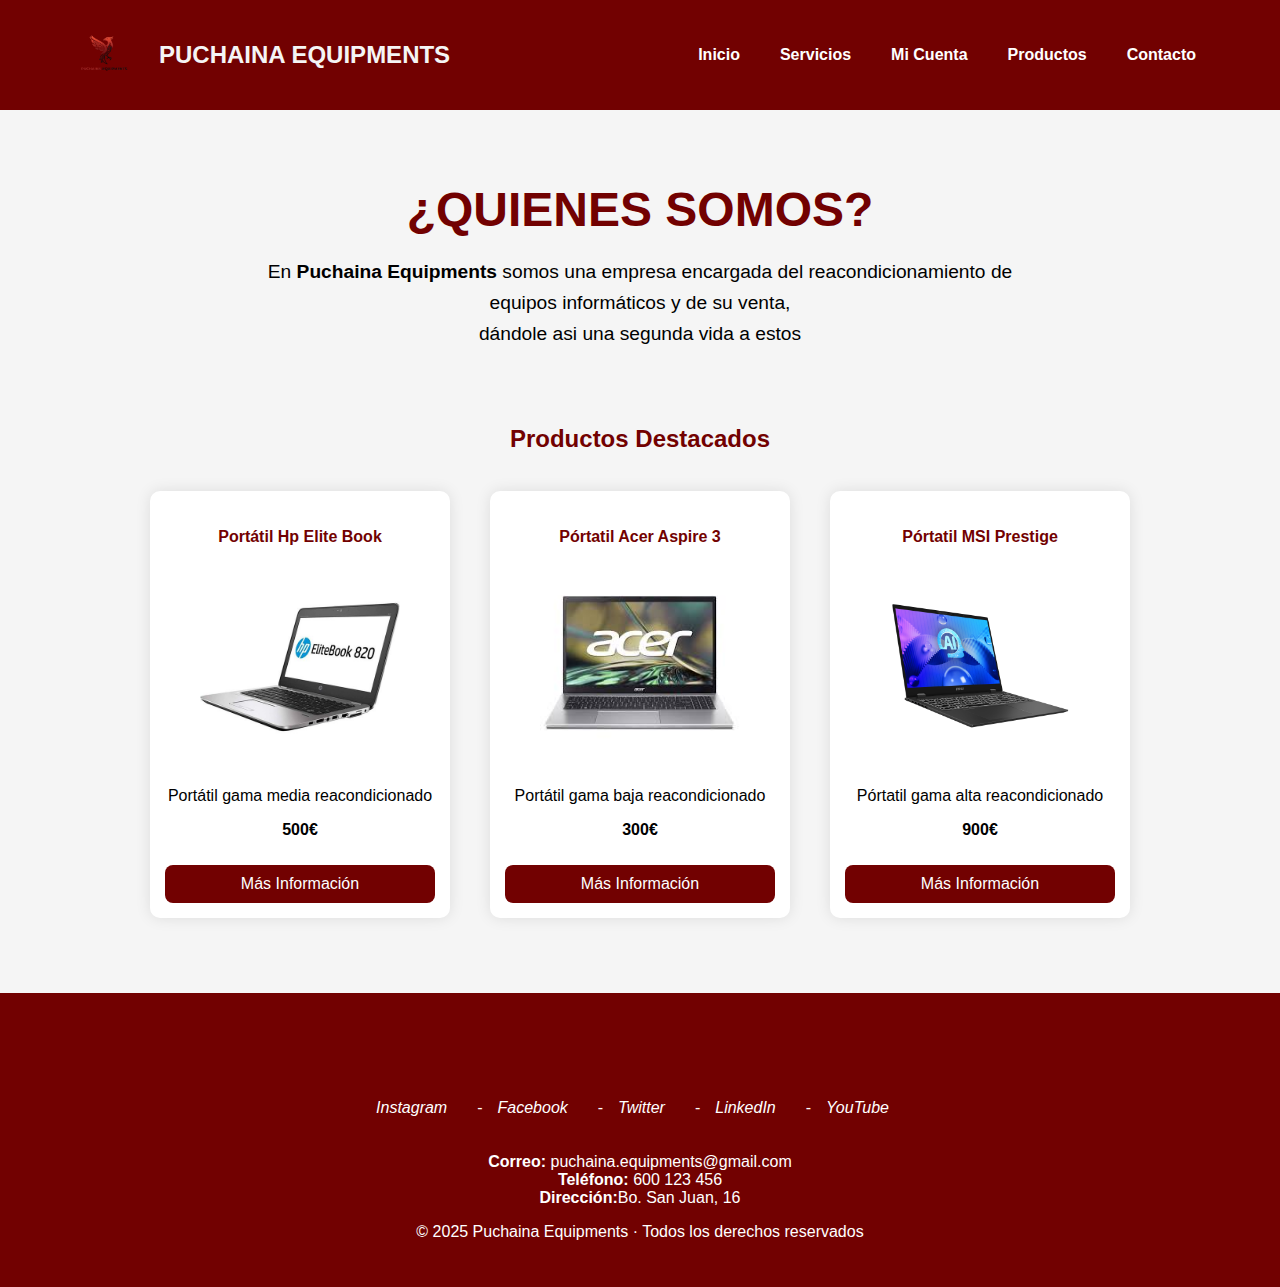
<file: index.html>
<!DOCTYPE html>
<html lang="en">
<head>
    <title>Web Reacondicionado</title>
    <meta name="viewport" content="width=device-width, initial-scale=1.0"> 
    <link rel="stylesheet" href="styles.css">
</head>
<body>
    <header>
        <div class="logo">
            <img src="logo.png" alt="logoempresa">
            <a class="txtlogo" href="index.html"><h1>PUCHAINA EQUIPMENTS</h1></a>
        </div>
        <nav>
            <a href="index.html">Inicio</a>
            <a href="servicios.html">Servicios</a>
            <a href="login.html">Mi Cuenta</a>
            <a href="Productos.html">Productos</a>
            <a href="contacto.html">Contacto</a>
        </nav>
    </header>
    <section class="Nosotros">
        <h1>¿Quienes Somos?</h1>
        <p>En <b>Puchaina Equipments</b> somos una empresa encargada del reacondicionamiento de equipos informáticos y de su venta, <br> dándole asi una segunda vida a estos </p>
        <br><br>
    </section>
     <h3 class="Pdestac">Productos Destacados</h3><br>
    <div class="productosdestacados">
        <div class="producto1">
            <h4>Portátil Hp Elite Book</h4>
            <img src="producto1.jpg" alt="producto1">
            <p>Portátil gama media reacondicionado</p>
            <p><b>500€</b></p>
            <a href="Productos.html">
                <button class="Producto">Más Información</button>
            </a>
        </div>
        <div class="producto2">
            <h4>Pórtatil Acer Aspire 3</h4>
            <img src="producto2.jpg" alt="producto2">
            <p>Portátil gama baja reacondicionado</p>
            <p><b>300€</b></p>
             <a href="Productos.html">
                <button class="Producto">Más Información</button>
            </a>
        </div>
        <div class="producto3">
            <h4>Pórtatil MSI Prestige</h4>
            <img src="producto3.jpg" alt="producto3">
            <p>Pórtatil gama alta reacondicionado</p>
            <p><b>900€</b></p>
            <a href="Productos.html">
                <button class="Producto">Más Información</button>
            </a>
        </div>
    </div>


    <footer>
        <div class="columna">
            <h4>¡Síguenos!</h4>
            <div class="redes">
                <a href="https://www.instagram.com/"><i class="fa-brands fa-instagram">Instagram</i></a><br><br><p>-</p>
                <a href="https://www.facebook.com/?locale=es_ES/"><i class="fa-brands fa-facebook-f">Facebook</i></a><br><br><p>-</p>
                <a href="https://x.com/?lang=es"><i class="fa-brands fa-x-twitter">Twitter</i></a><br><br><p>-</p>
                <a href="https://es.linkedin.com/"><i class="fa-brands fa-linkedin-in">LinkedIn</i></a><br><br><p>-</p>
                <a href="https://www.youtube.com/"><i class="fa-brands fa-youtube">YouTube</i></a><br><br>
            </div>
            <p><strong>Correo:</strong> puchaina.equipments@gmail.com <br>
            <strong>Teléfono:</strong> 600 123 456 <br>
            <strong>Dirección:</strong>Bo. San Juan, 16</p>
            <p>© 2025 Puchaina Equipments · Todos los derechos reservados</p>
    </footer>
</body>
</html>
</file>
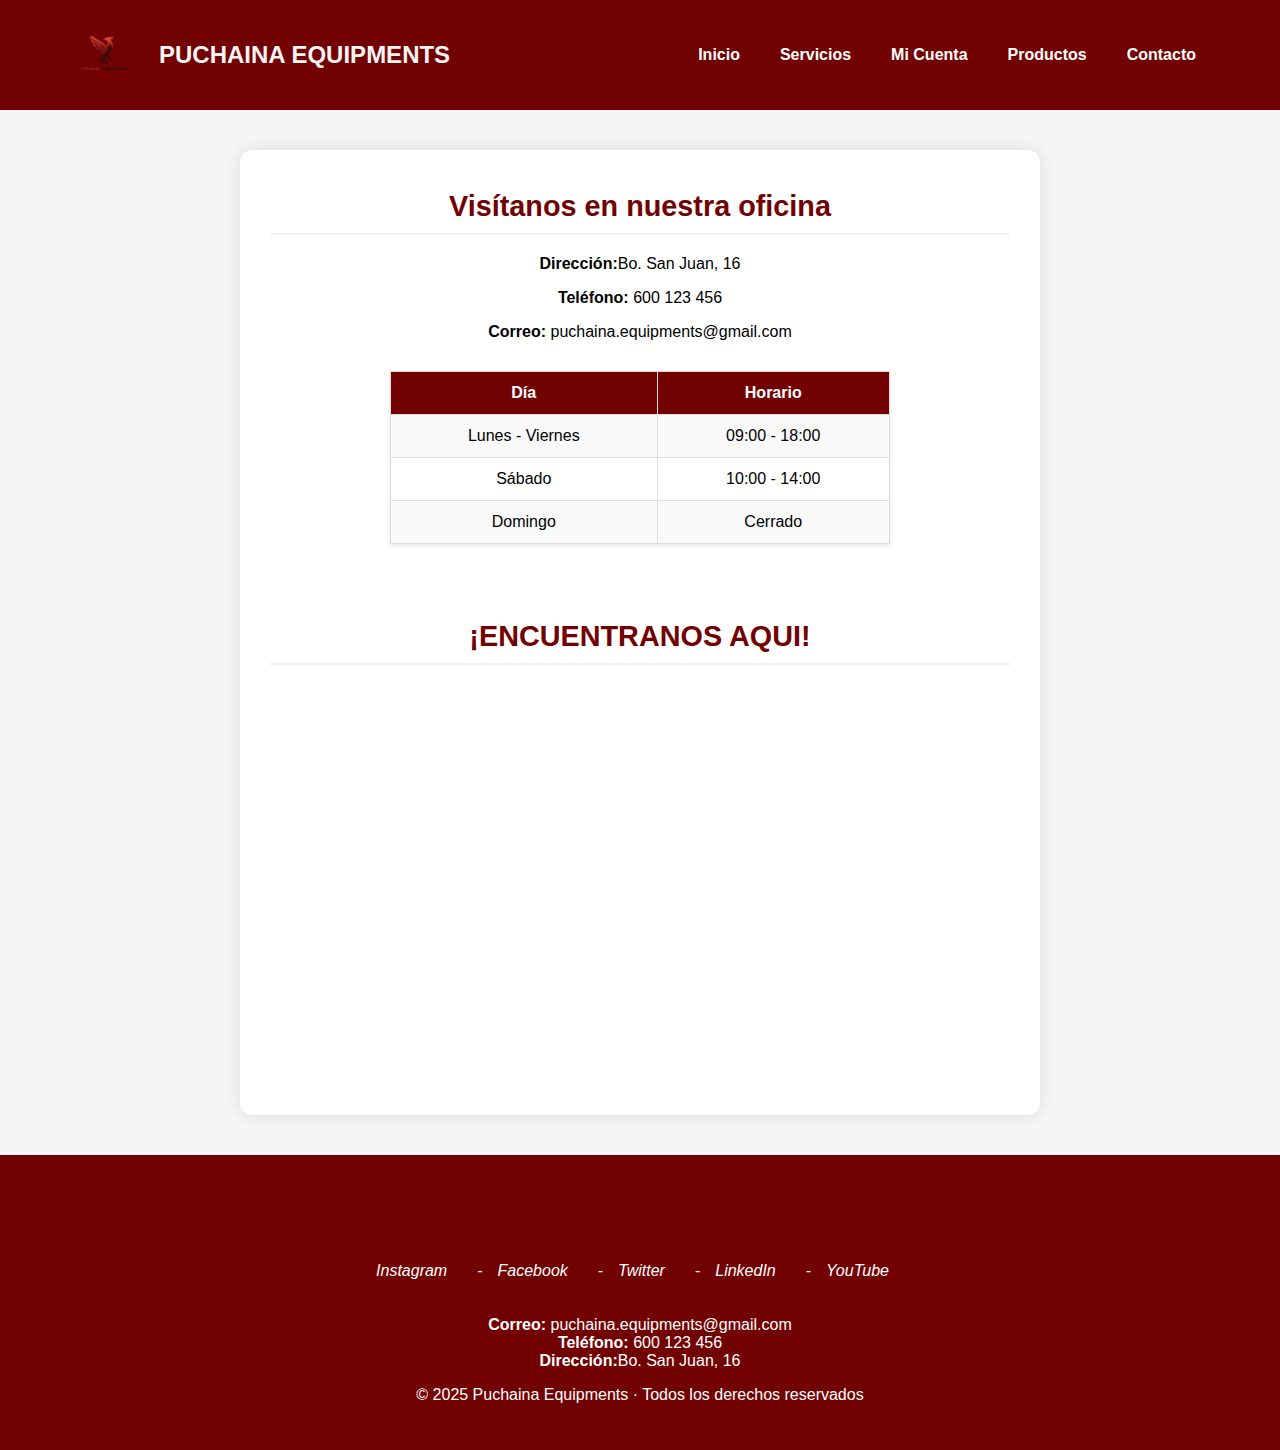
<file: contacto.html>
<html lang="en">
<head>
    <title>Servicios - Puchaina Equipments</title>
    <meta charset="UTF-8">
    <meta name="viewport" content="width=device-width, initial-scale=1.0">
    <link rel="stylesheet" href="styles.css">
</head>
<body>
    <header>
        <div class="logo">
            <img src="logo.png" alt="logoempresa">
            <a class="txtlogo" href="index.html"><h1>PUCHAINA EQUIPMENTS</h1></a>
        </div>
        <nav>
            <a href="index.html">Inicio</a>
            <a href="servicios.html">Servicios</a>
            <a href="login.html">Mi Cuenta</a>
            <a href="Productos.html">Productos</a>
            <a href="contacto.html">Contacto</a>
        </nav>
    </header>

    <main>
        <div class="info-contacto">
            <h3> Visítanos en nuestra oficina</h3>
            <p><strong>Dirección:</strong>Bo. San Juan, 16 </p>
            <p><strong>Teléfono:</strong> 600 123 456</p>
            <p><strong>Correo:</strong> puchaina.equipments@gmail.com</p>

        <table class="horario">
            <tr><th>Día</th><th>Horario</th></tr>
            <tr><td>Lunes - Viernes</td><td>09:00 - 18:00</td></tr>
            <tr><td>Sábado</td><td>10:00 - 14:00</td></tr>
            <tr><td>Domingo</td><td>Cerrado</td></tr>
        </table><br><br>
            <h3>¡ENCUENTRANOS AQUI!</h3>
        <div class="mapa">
        
        <iframe src="https://www.google.com/maps/embed?pb=!1m18!1m12!1m3!1d3451.876264457415!2d-3.1281867944280872!3d43.32115922156686!2m3!1f0!2f0!3f0!3m2!1i1024!2i768!4f13.1!3m3!1m2!1s0xd4ef7b3c5c46245%3A0xf7d9d307e9cd7d0a!2sBo.%20San%20Juan%2C%2016%2C%2048550%20Muskiz%2C%20Vizcaya!5e0!3m2!1ses!2ses!4v1762850114347!5m2!1ses!2ses" width="600" height="450" style="border:0;" allowfullscreen="" loading="lazy" referrerpolicy="no-referrer-when-downgrade"></iframe>
        </div>
        </div>
    </main>

    <footer>
        <div class="columna">
            <h4>¡Síguenos!</h4>
            <div class="redes">
                <a href="https://www.instagram.com/"><i class="fa-brands fa-instagram">Instagram</i></a><br><br><p>-</p>
                <a href="https://www.facebook.com/?locale=es_ES/"><i class="fa-brands fa-facebook-f">Facebook</i></a><br><br><p>-</p>
                <a href="https://x.com/?lang=es"><i class="fa-brands fa-x-twitter">Twitter</i></a><br><br><p>-</p>
                <a href="https://es.linkedin.com/"><i class="fa-brands fa-linkedin-in">LinkedIn</i></a><br><br><p>-</p>
                <a href="https://www.youtube.com/"><i class="fa-brands fa-youtube">YouTube</i></a><br><br>
            </div>
            <p><strong>Correo:</strong> puchaina.equipments@gmail.com <br>
            <strong>Teléfono:</strong> 600 123 456 <br>
            <strong>Dirección:</strong>Bo. San Juan, 16</p>
            <p>© 2025 Puchaina Equipments · Todos los derechos reservados</p>
    </footer>

    
</body>
</html>
</file>
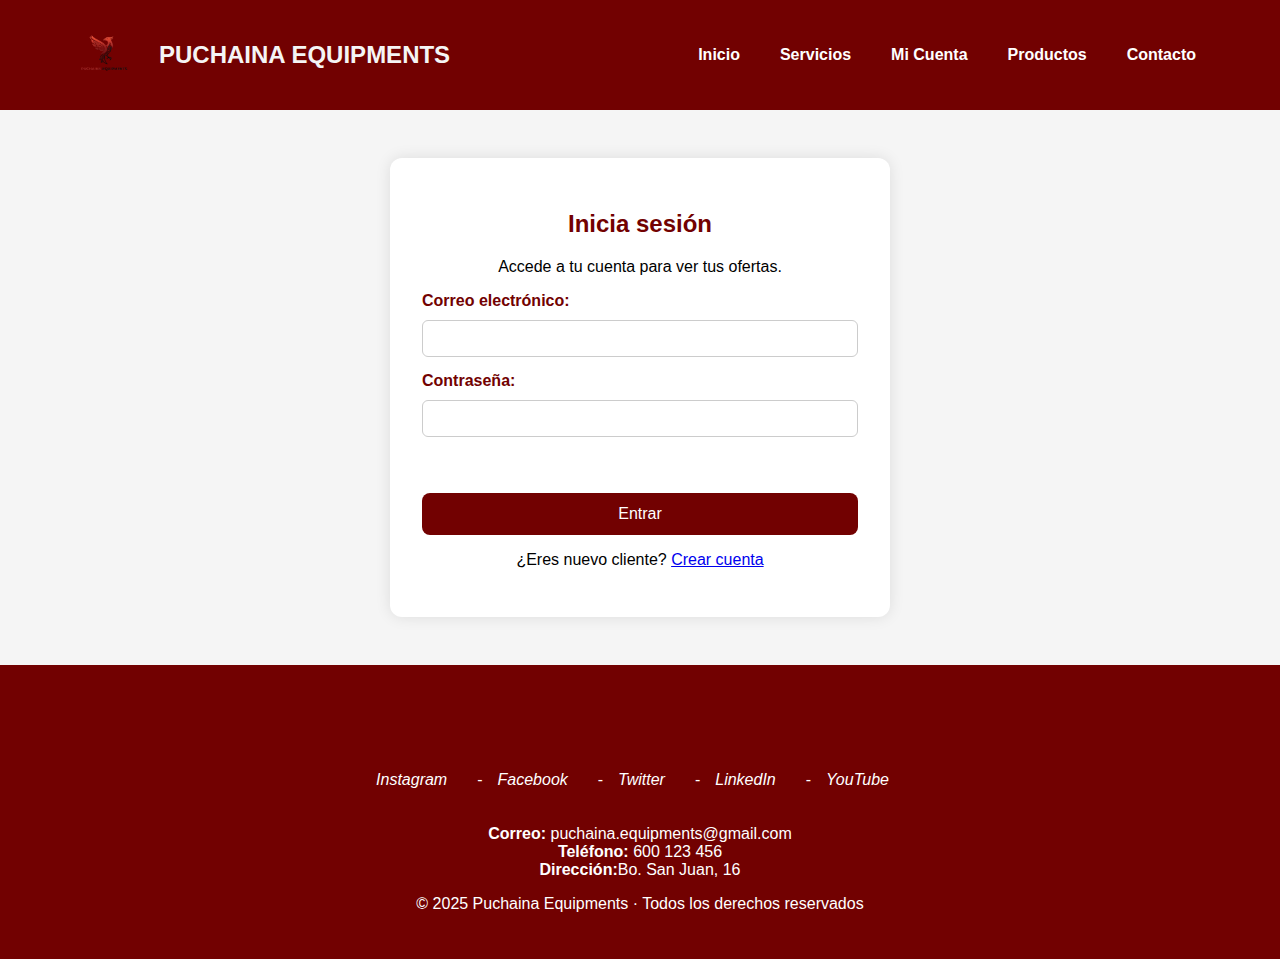
<file: login.html>
<html lang="en">
<head>
    <title>Servicios - Puchaina Equipments</title>
    <meta charset="UTF-8">
    <meta name="viewport" content="width=device-width, initial-scale=1.0">
    <link rel="stylesheet" href="styles.css">
</head>
<body>
    <header>
        <div class="logo">
            <img src="logo.png" alt="logoempresa">
            <a class="txtlogo" href="index.html"><h1>PUCHAINA EQUIPMENTS</h1></a>
        </div>
        <nav>
            <a href="index.html">Inicio</a>
            <a href="servicios.html">Servicios</a>
            <a href="login.html">Mi Cuenta</a>
            <a href="Productos.html">Productos</a>
            <a href="contacto.html">Contacto</a>
        </nav>
    </header>

<main>
    <section class="login">
      <h2>Inicia sesión</h2>
      <p>Accede a tu cuenta para ver tus ofertas.</p>

      <form >
        <label class="label2" for="correo">Correo electrónico:</label>
        <input type="email" id="correo" name="correo" required>

        <label class="label2" for="contrasena">Contraseña:</label>
        <input type="password" id="contrasena" name="contrasena" required> <br><br><br>

        <button type="submit">Entrar</button>

        <p class="registro-link">
          ¿Eres nuevo cliente?
          <a href="registrate.html">Crear cuenta</a>
        </p>
      </form>
    </section>
</main>
<footer>
        <div class="columna">
            <h4>¡Síguenos!</h4>
            <div class="redes">
                <a href="https://www.instagram.com/"><i class="fa-brands fa-instagram">Instagram</i></a><br><br><p>-</p>
                <a href="https://www.facebook.com/?locale=es_ES/"><i class="fa-brands fa-facebook-f">Facebook</i></a><br><br><p>-</p>
                <a href="https://x.com/?lang=es"><i class="fa-brands fa-x-twitter">Twitter</i></a><br><br><p>-</p>
                <a href="https://es.linkedin.com/"><i class="fa-brands fa-linkedin-in">LinkedIn</i></a><br><br><p>-</p>
                <a href="https://www.youtube.com/"><i class="fa-brands fa-youtube">YouTube</i></a><br><br>
            </div>
            <p><strong>Correo:</strong> puchaina.equipments@gmail.com <br>
            <strong>Teléfono:</strong> 600 123 456 <br>
            <strong>Dirección:</strong>Bo. San Juan, 16</p>
            <p>© 2025 Puchaina Equipments · Todos los derechos reservados</p>
    </footer>
</body>
</html>
</file>
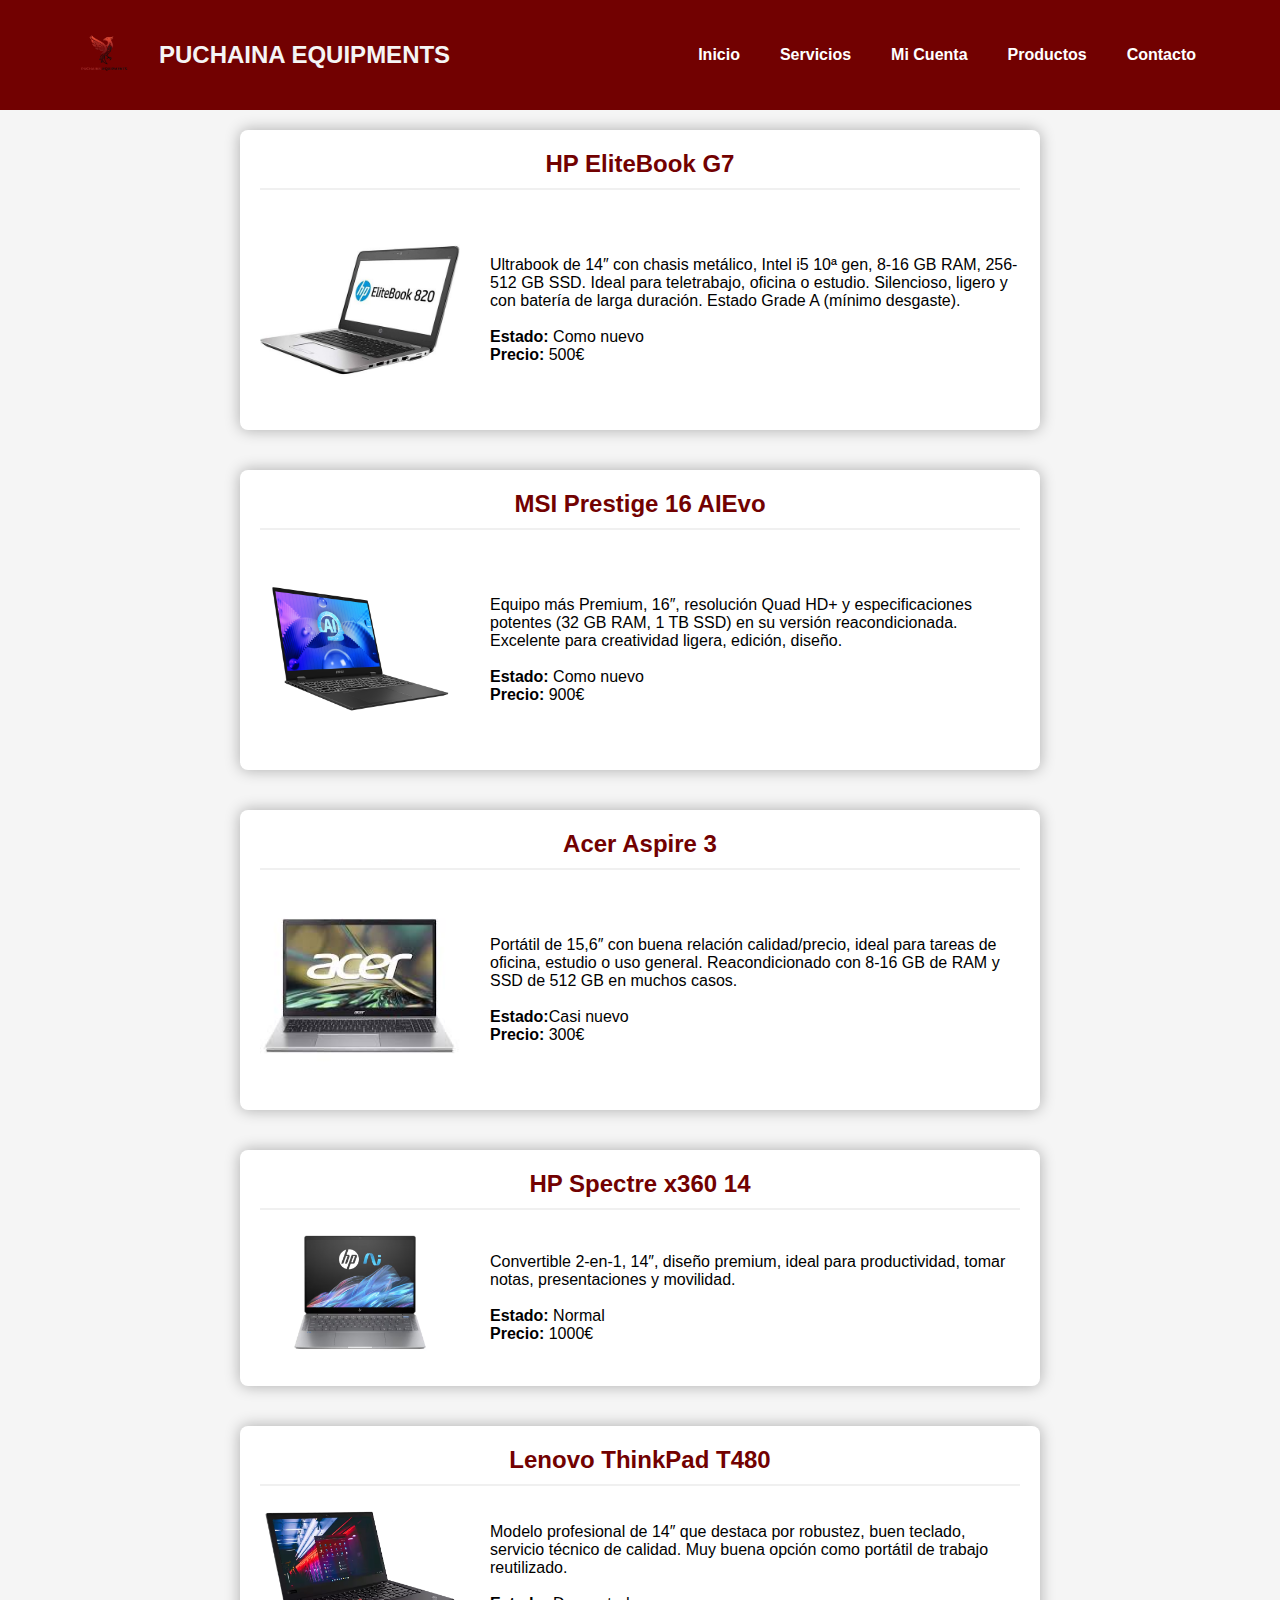
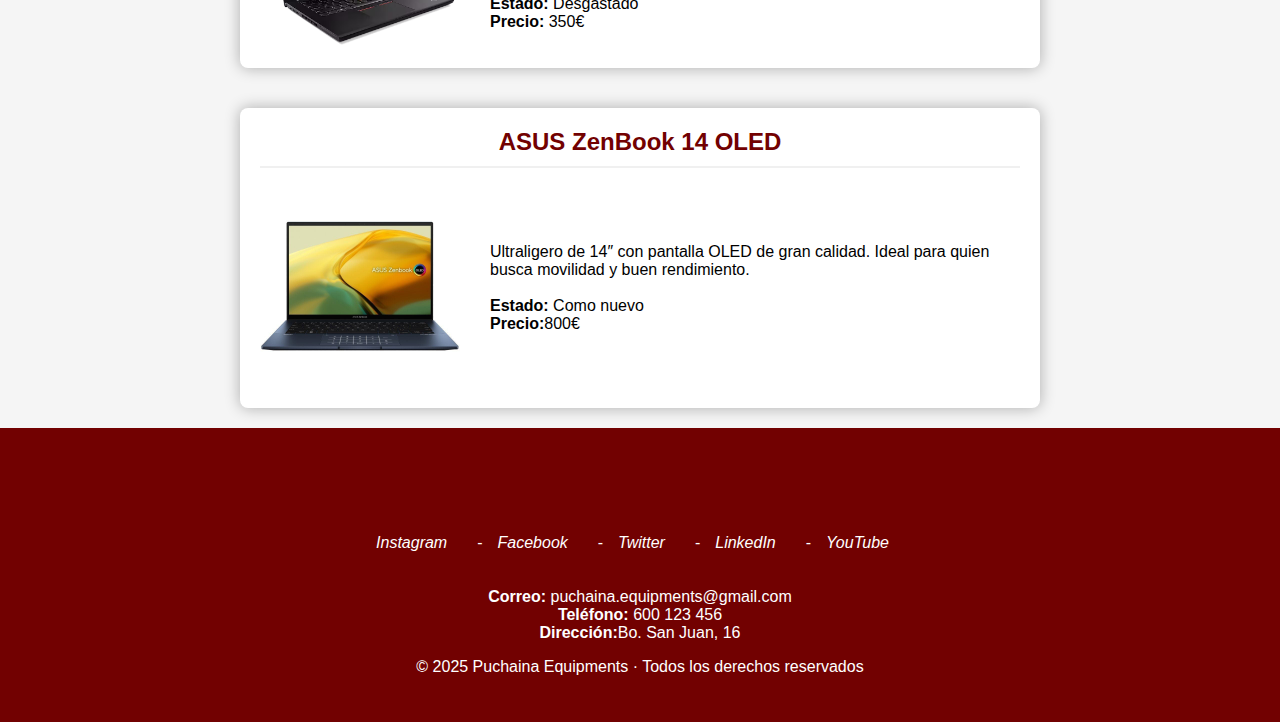
<file: Productos.html>
<html lang="es">
<head>
    <title>Servicios - Puchaina Equipments</title>
    <meta charset="UTF-8">
    <meta name="viewport" content="width=device-width, initial-scale=1.0">
    <link rel="stylesheet" href="styles.css">
</head>
 <header>
        <div class="logo">
            <img src="logo.png" alt="logoempresa">
            <a class="txtlogo" href="index.html"><h1>PUCHAINA EQUIPMENTS</h1></a>
        </div>
        <nav>
            <a href="index.html">Inicio</a>
            <a href="servicios.html">Servicios</a>
            <a href="login.html">Mi Cuenta</a>
            <a href="Productos.html">Productos</a>
            <a href="contacto.html">Contacto</a>
        </nav>
    </header>
<body>
    <div class="tarjeta1">
        <h4><b>HP EliteBook G7</b></h4>
        <div class="producto4">
            <img src="producto1.jpg" alt="HPEliteBook">
            <p>Ultrabook de 14″ con chasis metálico, Intel i5 10ª gen, 8-16 GB RAM, 256-512 GB SSD. Ideal para teletrabajo, oficina o estudio. Silencioso, ligero y con batería de larga duración. Estado Grade A (mínimo desgaste). <br><br><b>Estado:</b> Como nuevo <br><b>Precio:</b> 500€ </p>
        
        </div>
    </div>
    <div class="tarjeta2">
        <h4><b>MSI Prestige 16 AIEvo</b></h4>
        <div class="producto4">
            <img src="producto3.jpg" alt="MSI prestige">
            <p>Equipo más Premium, 16″, resolución Quad HD+ y especificaciones potentes (32 GB RAM, 1 TB SSD) en su versión reacondicionada. Excelente para creatividad ligera, edición, diseño. <br><br><b>Estado:</b> Como nuevo <br><b>Precio:</b> 900€ </p>
        </div>
    </div>
    <div class="tarjeta3">
        <h4><b>Acer Aspire 3</b></h4>
        <div class="producto4">
            <img src="producto2.jpg" alt="Acer Aspire">
            <p>Portátil de 15,6″ con buena relación calidad/precio, ideal para tareas de oficina, estudio o uso general. Reacondicionado con 8-16 GB de RAM y SSD de 512 GB en muchos casos. <br><br> <b>Estado:</b>Casi nuevo <br><b>Precio:</b> 300€</p>
        </div>
    </div>
    <div class="tarjeta4">
        <h4><b>HP Spectre x360 14</b></h4>
        <div class="producto4">
            <img src="hp spectre.avif" alt="hp spectre">
            <p>Convertible 2-en-1, 14″, diseño premium, ideal para productividad, tomar notas, presentaciones y movilidad. <br><br> <b>Estado:</b> Normal <br> <b>Precio:</b> 1000€</p> 
        </div>
    </div>
    <div class="tarjeta5">
        <h4><b>Lenovo ThinkPad T480</b></h4>
        <div class="producto4">
            <img src="lenovo thinkpad.avif" alt="lenovo">
            <p>Modelo profesional de 14″ que destaca por robustez, buen teclado, servicio técnico de calidad. Muy buena opción como portátil de trabajo reutilizado. <br><br><b>Estado:</b> Desgastado <br><b>Precio:</b> 350€</p>
        </div>
    </div>
    <div class="tarjeta6">
        <h4><b>ASUS ZenBook 14 OLED</b></h4>
        <div class="producto4">
            <img src="prodcuto4.jpg" alt="Asus Zenbook">
            <p>Ultraligero de 14″ con pantalla OLED de gran calidad. Ideal para quien busca movilidad y buen rendimiento. <br><br><b>Estado:</b> Como nuevo <br><b>Precio:</b>800€</p>
        </div>
    </div>
<footer>
        <div class="columna">
            <h4>¡Síguenos!</h4>
            <div class="redes">
                <a href="https://www.instagram.com/"><i class="fa-brands fa-instagram">Instagram</i></a><br><br><p>-</p>
                <a href="https://www.facebook.com/?locale=es_ES/"><i class="fa-brands fa-facebook-f">Facebook</i></a><br><br><p>-</p>
                <a href="https://x.com/?lang=es"><i class="fa-brands fa-x-twitter">Twitter</i></a><br><br><p>-</p>
                <a href="https://es.linkedin.com/"><i class="fa-brands fa-linkedin-in">LinkedIn</i></a><br><br><p>-</p>
                <a href="https://www.youtube.com/"><i class="fa-brands fa-youtube">YouTube</i></a><br><br>
            </div>
            <p><strong>Correo:</strong> puchaina.equipments@gmail.com <br>
            <strong>Teléfono:</strong> 600 123 456 <br>
            <strong>Dirección:</strong>Bo. San Juan, 16</p>
            <p>© 2025 Puchaina Equipments · Todos los derechos reservados</p>
    </footer>
</body>
</html>
</file>
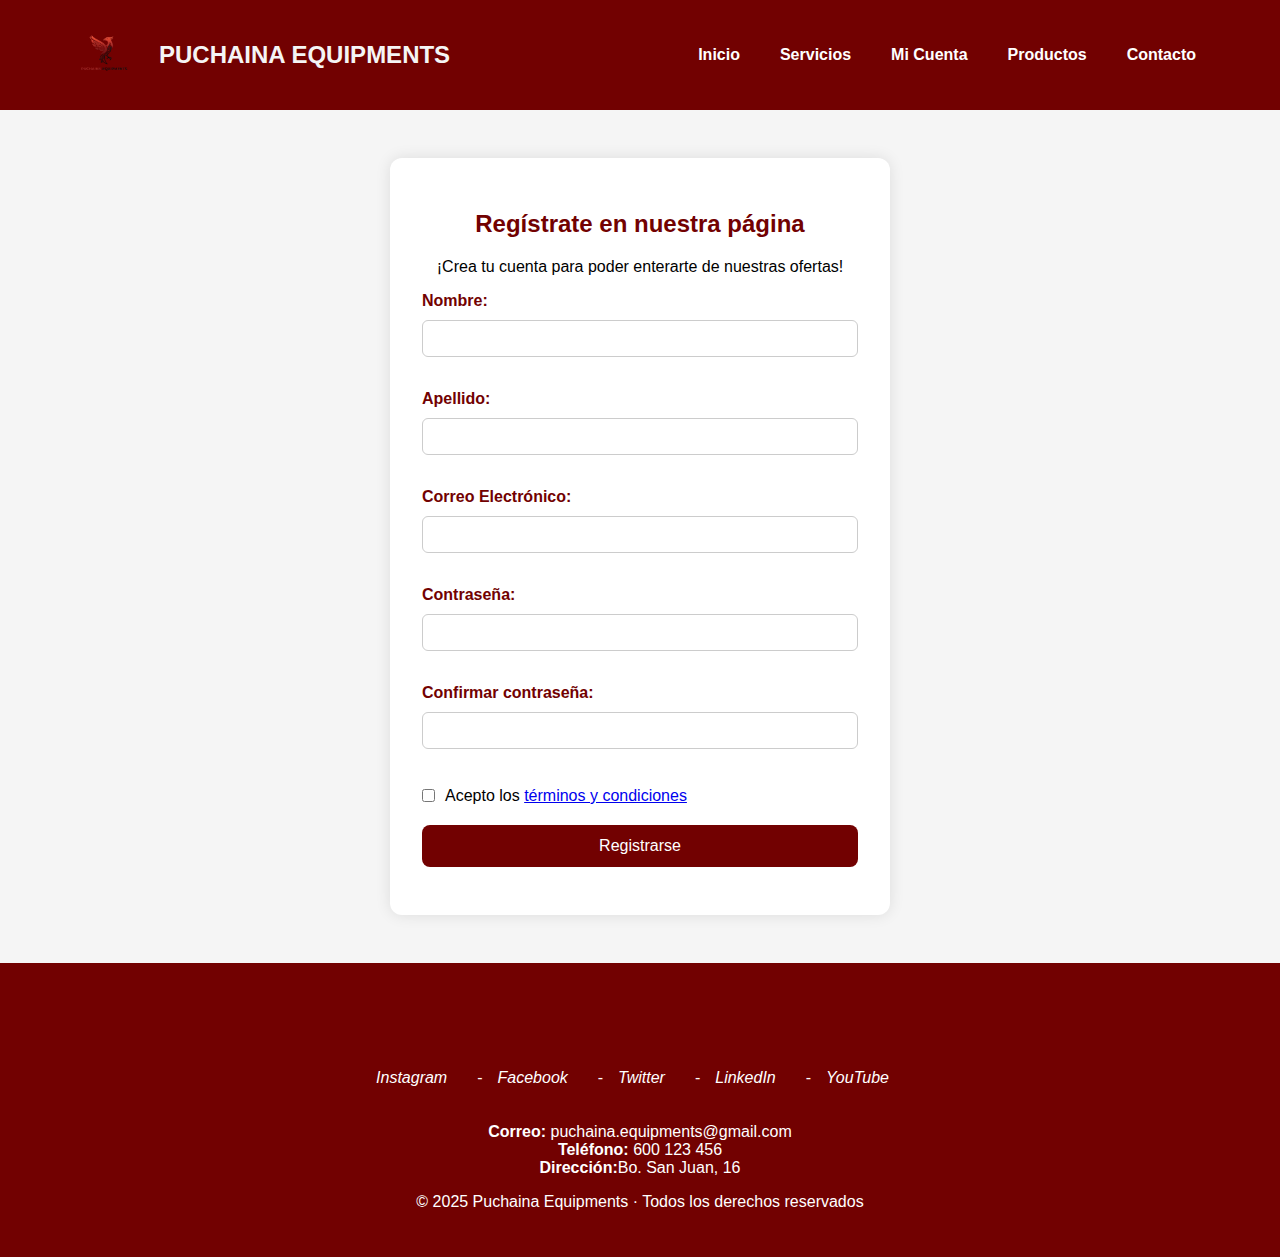
<file: registrate.html>
<hmtl>
<head>
    <title>Servicios - Puchaina Equipments</title>
    <meta charset="UTF-8">
    <meta name="viewport" content="width=device-width, initial-scale=1.0">
    <link rel="stylesheet" href="styles.css">
</head>


<body>
<header>
        <div class="logo">
            <img src="logo.png" alt="logoempresa">
            <a class="txtlogo" href="index.html"><h1>PUCHAINA EQUIPMENTS</h1></a>
        </div>
        <nav>
            <a href="index.html">Inicio</a>
            <a href="servicios.html">Servicios</a>
            <a href="login.html">Mi Cuenta</a>
            <a href="Productos.html">Productos</a>
            <a href="contacto.html">Contacto</a>
        </nav>
    </header>


<main>
    <section class="registro">
        <h2>Regístrate en nuestra página</h2>
        <p>¡Crea tu cuenta para poder enterarte de nuestras ofertas!</p>

        <form>
            <label for="nombre">Nombre:</label>
            <input type="text" id="nombre" name="nombre" value="">
            <br><br>
            <label for="lnombre">Apellido:</label>
            <input type="text" id="lnombre" name="lnombre" value="">
            <br><br>
            <label for="cnombre">Correo Electrónico:</label>
            <input type="email" id="cnombre" name="cnombre" value="">
            <br><br>
            <label for="password">Contraseña:</label>
            <input type="password" id="password" name="password" value="">
            <br><br>
            <label for="password">Confirmar contraseña:</label>
            <input type="password" id="confirmar" name="confirmar" value="">
            <br><br>
            <div class="checkbox">
                <input type="checkbox" id="terminos" value="">
                <label for="terminos">Acepto los <a href="#">términos y condiciones</a></label>
            </div>

            <button class="Registrarse">Registrarse</button>
        </form>
    </section>
</main>

<footer>
        <div class="columna">
            <h4>¡Síguenos!</h4>
            <div class="redes">
                <a href="https://www.instagram.com/"><i class="fa-brands fa-instagram">Instagram</i></a><br><br><p>-</p>
                <a href="https://www.facebook.com/?locale=es_ES/"><i class="fa-brands fa-facebook-f">Facebook</i></a><br><br><p>-</p>
                <a href="https://x.com/?lang=es"><i class="fa-brands fa-x-twitter">Twitter</i></a><br><br><p>-</p>
                <a href="https://es.linkedin.com/"><i class="fa-brands fa-linkedin-in">LinkedIn</i></a><br><br><p>-</p>
                <a href="https://www.youtube.com/"><i class="fa-brands fa-youtube">YouTube</i></a><br><br>
            </div>
            <p><strong>Correo:</strong> puchaina.equipments@gmail.com <br>
            <strong>Teléfono:</strong> 600 123 456 <br>
            <strong>Dirección:</strong>Bo. San Juan, 16</p>
            <p>© 2025 Puchaina Equipments · Todos los derechos reservados</p>
    </footer>
</body>
</html>
</file>
<file: styles.css>
/* =========================================
   1. RESET GLOBAL Y ESTRUCTURA
   ========================================= */
* {
    box-sizing: border-box; 
}

body {
    font-family: Arial, Helvetica, sans-serif;
    margin: 0;
    padding: 0;
    background-color: #f5f5f5;
    
    /* STICKY FOOTER: Esto asegura que el footer siempre vaya al final */
    min-height: 100vh; 
    display: flex;
    flex-direction: column;
}

main {
    flex: 1; /* Empuja el footer hacia abajo si hay poco contenido */
    width: 100%;
}

h1, h2, h3, h4 {
    color: rgb(114, 1, 1);
}

img {
    max-width: 100%;
}

/* =========================================
   2. HEADER Y NAVEGACIÓN
   ========================================= */
header {
    background-color: rgb(114, 1, 1);
    color: white;
    padding: 15px 5%;
    display: flex;
    justify-content: space-between;
    align-items: center;
    flex-wrap: wrap; 
}

.logo {
    display: flex;
    align-items: center;
    gap: 15px;
}

.logo img {
    width: 80px;
    height: auto;
}

.logo h1 {
    color: whitesmoke;
    margin: 0;
    font-size: 1.5em;
}

.txtlogo {
    text-decoration: none;
}

nav {
    display: flex;
    gap: 20px;
    padding: 10px;
    flex-wrap: wrap;
}

nav a {
    text-decoration: none;
    color: white;
    font-weight: bold;
    padding: 5px 10px;
    transition: transform 0.3s;
}

nav a:hover {
    transform: scale(1.1);
    color: rgb(255, 255, 157);
}

/* =========================================
   3. PÁGINA INICIO (Index)
   ========================================= */
.Nosotros {
    text-align: center;
    padding: 40px 20px;
    background-color: whitesmoke;
}

.Nosotros h1 {
    font-size: 3em; 
    margin-bottom: 20px;
    text-transform: uppercase;
}

.Nosotros p {
    font-size: 1.2em;
    max-width: 800px;
    margin: 0 auto;
    line-height: 1.6;
}

.titulo-seccion {
    text-align: center;
    font-size: 2.2em;
    margin-top: 40px;
    margin-bottom: 20px;
    color: rgb(114, 1, 1);
}
.Pdestac{
    margin: 0 auto;
    font-size: 24px;
}
.productosdestacados {
    display: flex;
    flex-wrap: wrap; 
    gap: 40px;
    justify-content: center;
    padding: 20px;
    padding-bottom: 75px;
}

.producto1, .producto2, .producto3 {
    background-color: white;
    box-shadow: 0 0 15px rgba(0, 0, 0, 0.1);
    text-align: center;
    padding: 15px;
    border-radius: 10px;
    transition: transform 0.3s;
    width: 300px;
    max-width: 100%;
}

.producto1:hover, .producto2:hover, .producto3:hover {
    transform: scale(1.05);
}

.producto1 img, .producto2 img, .producto3 img {
    width: 100%;
    height: auto;
    max-width: 200px;
}

.Producto {
    background-color: rgb(114, 1, 1);
    color: white;
    border: none;
    border-radius: 8px;
    padding: 10px 20px;
    cursor: pointer;
    margin-top: 10px;
    display: inline-block;
}

/* =========================================
   4. PÁGINA SERVICIOS
   ========================================= */
.servicios {
    text-align: center;
    padding: 30px 20px;
}

.servicios h2 {
    font-size: 2.5em;
    margin-bottom: 20px;
}

.servicios p {
    max-width: 800px;
    margin: 0 auto 40px auto;
    line-height: 1.5;
}

.contenedor {
    display: flex;
    flex-wrap: wrap; 
    justify-content: center; 
    gap: 30px;
    margin-top: 20px;
}

.caja {
    background-color: #f0f0f0;
    border-radius: 10px;
    padding: 20px;
    text-align: center;
    box-shadow: 0 4px 10px rgba(0, 0, 0, 0.1);
    transition: transform 0.3s;
    width: 300px; 
    flex-grow: 1; 
    max-width: 350px; 
}

.caja:hover {
    transform: translateY(-5px);
}

.caja img {
    width: 100%;
    height: 200px;
    object-fit: cover; 
    border-radius: 8px;
    margin-bottom: 15px;
}

.txtcaja {
    font-size: 1.5em;
    margin: 15px 0;
    color: rgb(114, 1, 1);
}

/* =========================================
   5. PÁGINA PRODUCTOS (Lista)
   ========================================= */
.tarjeta1, .tarjeta2, .tarjeta3, .tarjeta4, .tarjeta5, .tarjeta6 {
    background-color: white;
    width: 90%;
    max-width: 800px;
    margin: 20px auto;
    padding: 20px;
    border-radius: 8px;
    box-shadow: 0 0 15px rgba(0, 0, 0, 0.3);
    display: flex;
    flex-direction: column; 
    align-items: center; 
}

.tarjeta1 h4, .tarjeta2 h4, .tarjeta3 h4, 
.tarjeta4 h4, .tarjeta5 h4, .tarjeta6 h4 {
    width: 100%;
    text-align: center;
    font-size: 1.5em;
    margin-top: 0;
    margin-bottom: 20px;
    border-bottom: 2px solid #f0f0f0;
    padding-bottom: 10px;
}

.producto4 {
    display: flex;
    flex-direction: row; 
    align-items: center;
    gap: 30px;
    width: 100%;
    text-align: left;
}

.producto4 img {
    width: 200px;
    height: auto;
    object-fit: contain;
    border-radius: 5px;
}

.producto4 p {
    flex: 1;
    margin: 0;
}

/* =========================================
   6. FORMULARIOS (LOGIN Y REGISTRO)
   ========================================= */
.registro, .login {
    background-color: white;
    width: 90%;
    max-width: 500px;
    margin: 3em auto;
    padding: 2em;
    border-radius: 12px;
    box-shadow: 0 0 15px rgba(0, 0, 0, 0.1);
    text-align: center;
}

.registro h2, .login h2 {
    text-align: center;
    margin-bottom: 20px;
}

/* Inputs de texto ocupan todo el ancho */
input[type="text"], input[type="email"], input[type="password"] {
    width: 100%;
    padding: 10px;
    margin-top: 5px;
    border: 1px solid #ccc;
    border-radius: 6px;
}

button {
    margin-top: 20px;
    background-color: rgb(114, 1, 1);
    color: white;
    border: none;
    border-radius: 8px;
    padding: 12px 20px;
    font-size: 1em;
    cursor: pointer;
    width: 100%;
}

/* --- SOLUCIÓN MIXTA PARA ETIQUETAS --- */

/* A) Todos los LABELS normales se van a la izquierda y ocupan su propia línea */
.registro label, .login label {
    display: block;       /* Rompe la línea */
    text-align: left;     /* Alinea a la izquierda */
    margin-top: 15px;
    margin-bottom: 5px;
    font-weight: bold;
    color: rgb(114, 1, 1);
}

/* B) EXCEPCIÓN: El contenedor del Checkbox */
/* Asegúrate de usar <div class="checkbox"> en tu HTML alrededor del input y label */
.registro .checkbox {
    display: flex;        /* Pone cuadradito y texto en fila */
    align-items: center;  /* Centra verticalmente */
    justify-content: flex-start;
    margin-top: 20px;
    gap: 10px;
}

/* C) EXCEPCIÓN: El label DENTRO del checkbox se comporta normal */
.registro .checkbox label {
    display: inline;      /* Se queda en la misma línea */
    font-weight: normal;  /* Sin negrita */
    margin: 0;            /* Sin márgenes extra */
    color: black;
    width: auto;
}

/* D) El cuadradito del checkbox tamaño natural */
.registro .checkbox input {
    width: auto;
    margin: 0;
}


/* =========================================
   7. FOOTER
   ========================================= */
footer {
    background-color: rgb(114, 1, 1);
    color: white;
    padding: 30px 0;
    margin-top: auto; 
    text-align: center;
    width: 100%;
}

/* Alineación Perfecta de Iconos y Guiones */
footer .redes {
    display: flex;
    justify-content: center;
    align-items: center; /* Alinea verticalmente al centro */
    gap: 15px; 
    margin-bottom: 20px;
    flex-wrap: wrap; 
}

footer .redes a, footer .redes span {
    color: white;
    text-decoration: none;
    font-size: 1em;
}

/* =========================================
   8. PÁGINA CONTACTO
   ========================================= */
.info-contacto {
    background-color: white;
    width: 90%;
    max-width: 800px; 
    margin: 40px auto; 
    padding: 30px;
    border-radius: 12px; 
    box-shadow: 0 0 15px rgba(0, 0, 0, 0.1); 
    text-align: center; 
}

.info-contacto h3 {
    font-size: 1.8em;
    margin-bottom: 20px;
    margin-top: 10px;
    color: rgb(114, 1, 1);
    border-bottom: 2px solid #f0f0f0;
    padding-bottom: 10px;
}

.horario {
    margin: 30px auto; 
    border-collapse: collapse; 
    width: 100%;
    max-width: 500px; 
    box-shadow: 0 2px 5px rgba(0,0,0,0.1);
}

.horario th, .horario td {
    border: 1px solid #ddd;
    padding: 12px;
    text-align: center;
}

.horario th {
    background-color: rgb(114, 1, 1);
    color: white;
    font-weight: bold;
}

.horario tr:nth-child(even) {
    background-color: #f9f9f9; 
}

.mapa {
    margin-top: 20px;
    width: 100%;
    display: flex;
    justify-content: center;
}

.mapa iframe {
    width: 100%;
    max-width: 100%;
    height: 400px;
    border: 2px solid #ddd;
    border-radius: 8px;
}

/* =========================================
   9. MEDIA QUERIES (MÓVIL)
   ========================================= */
@media (max-width: 900px) {
    .caja {
        width: 45%; 
        max-width: none; 
    }
    nav { gap: 10px; }
}

@media (max-width: 600px) {
    header {
        flex-direction: column;
        gap: 15px;
        padding: 10px;
    }

    nav {
        flex-direction: column;
        width: 100%;
        padding: 0;
    }

    nav a {
        display: block;
        width: 100%;
        background-color: rgba(255, 255, 255, 0.1);
        margin-bottom: 5px;
        text-align: center;
        padding: 10px;
    }

    .logo {
        flex-direction: column;
        text-align: center;
    }

    .contenedor {
        flex-direction: column;
        align-items: center;
    }

    .caja {
        width: 100% !important; 
        margin-bottom: 20px;
    }

    .producto4 {
        flex-direction: column;
        text-align: center;
    }

    .producto4 img {
        width: 60%;
        max-width: 250px;
        margin-bottom: 15px;
    }
    
    .info-contacto {
        width: 95%;
        padding: 15px;
    }
    
    .mapa iframe {
        height: 250px; 
    }
    
    h1 { font-size: 1.8em; }
    h2 { font-size: 1.5em; }
    .Nosotros h1 { font-size: 2em; }
}
</file>
